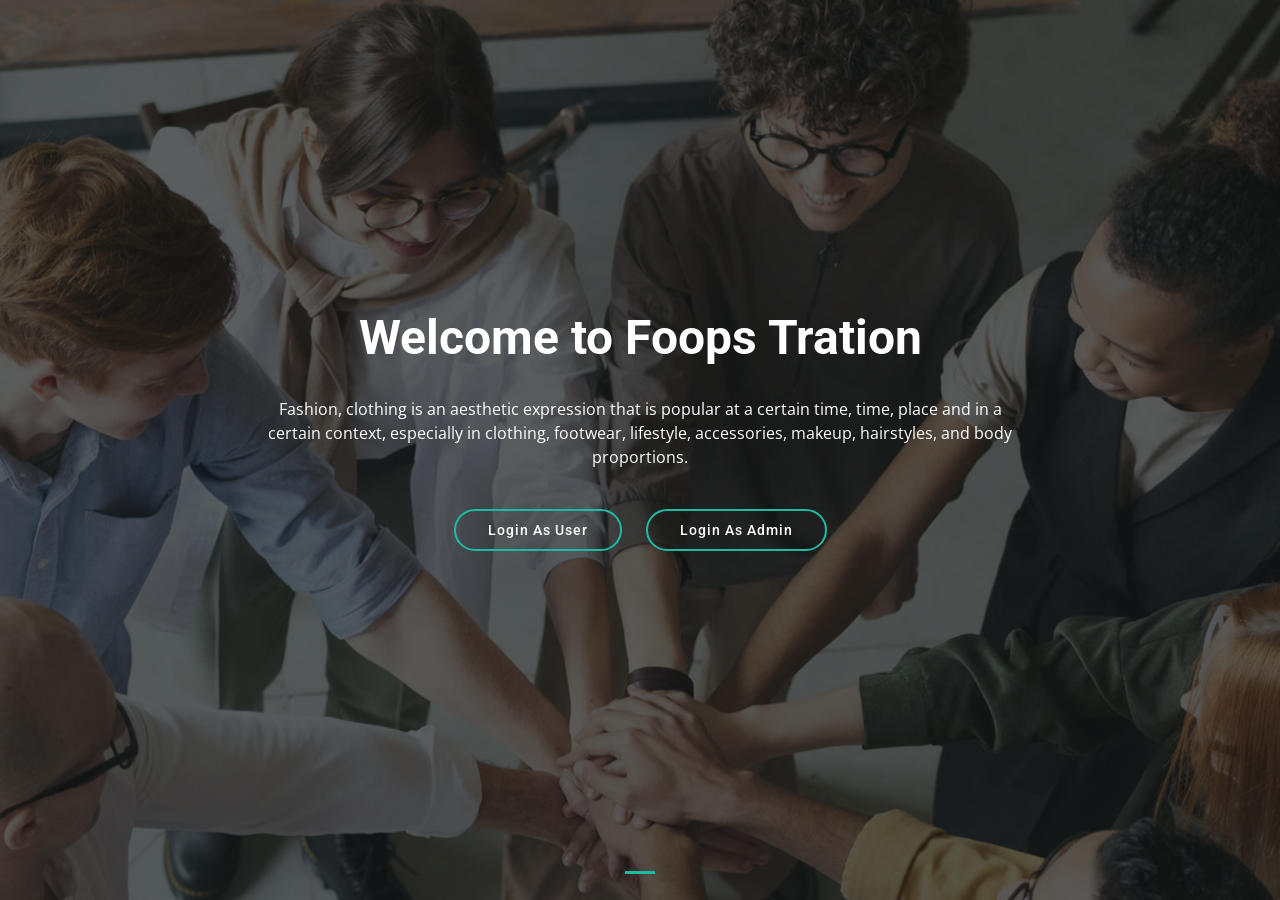
<file: Shuffle/index.html>
<!DOCTYPE html>
<html lang="en">

<head>
  <meta charset="utf-8">
  <meta content="width=device-width, initial-scale=1.0" name="viewport">

  <title>Landing Page - Foops Tration</title>
  <meta content="" name="description">
  <meta content="" name="keywords">

  <!-- Favicons -->
  <link href="assets/img/favicon.png" rel="icon">
  <link href="assets/img/apple-touch-icon.png" rel="apple-touch-icon">

  <!-- Google Fonts -->
  <link href="https://fonts.googleapis.com/css?family=Open+Sans:300,300i,400,400i,600,600i,700,700i|Roboto:300,300i,400,400i,500,500i,700,700i|Poppins:300,300i,400,400i,500,500i,600,600i,700,700i" rel="stylesheet">

  <!-- Vendor CSS Files -->
  <link href="assets/vendor/animate.css/animate.min.css" rel="stylesheet">
  <link href="assets/vendor/bootstrap/css/bootstrap.min.css" rel="stylesheet">
  <link href="assets/vendor/bootstrap-icons/bootstrap-icons.css" rel="stylesheet">
  <link href="assets/vendor/boxicons/css/boxicons.min.css" rel="stylesheet">
  <link href="assets/vendor/glightbox/css/glightbox.min.css" rel="stylesheet">
  <link href="assets/vendor/swiper/swiper-bundle.min.css" rel="stylesheet">

  <!-- Template Main CSS File -->
  <link href="assets/css/style.css" rel="stylesheet">

  <!-- =======================================================
  * Template Name: Shuffle - v4.9.0
  * Template URL: https://bootstrapmade.com/bootstrap-3-one-page-template-free-shuffle/
  * Author: BootstrapMade.com
  * License: https://bootstrapmade.com/license/
  ======================================================== -->
</head>

<body>

  <!-- ======= Hero Section ======= -->
  <section id="hero">
    <div class="hero-container">
      <div id="heroCarousel" class="carousel slide carousel-fade" data-bs-ride="carousel" data-bs-interval="5000">

        <ol class="carousel-indicators" id="hero-carousel-indicators"></ol>

        <div class="carousel-inner" role="listbox">

          <!-- Slide 1 -->
          <div class="carousel-item active" style="background-image: url(assets/img/slide/slide-1.jpg);">
            <div class="carousel-container">
              <div class="carousel-content">
                <h2 class="animate__animated animate__fadeInDown">Welcome to <span>Foops Tration</span></h2>
                <p class="animate__animated animate__fadeInUp">Fashion, clothing is an aesthetic expression that is popular at a certain time, time, place and in a certain context, especially in clothing, footwear, lifestyle, accessories, makeup, hairstyles, and body proportions.<p/>
                <a href="http://localhost/tokoonline_php/user/login.php" class="btn-get-started animate__animated animate__fadeInUp scrollto">Login As User</a>
                <a href="http://localhost/tokoonline_php/admin/index.php" class="btn-get-started animate__animated animate__fadeInUp scrollto">Login As Admin</a>
              </div>
            </div>
          </div>


      </div>
    </div>
      <!-- End Hero -->

  <!-- Vendor JS Files -->
  <script src="assets/vendor/purecounter/purecounter_vanilla.js"></script>
  <script src="assets/vendor/bootstrap/js/bootstrap.bundle.min.js"></script>
  <script src="assets/vendor/glightbox/js/glightbox.min.js"></script>
  <script src="assets/vendor/isotope-layout/isotope.pkgd.min.js"></script>
  <script src="assets/vendor/swiper/swiper-bundle.min.js"></script>
  <script src="assets/vendor/waypoints/noframework.waypoints.js"></script>
  <script src="assets/vendor/php-email-form/validate.js"></script>

  <!-- Template Main JS File -->
  <script src="assets/js/main.js"></script>

</body>
</html>
</file>
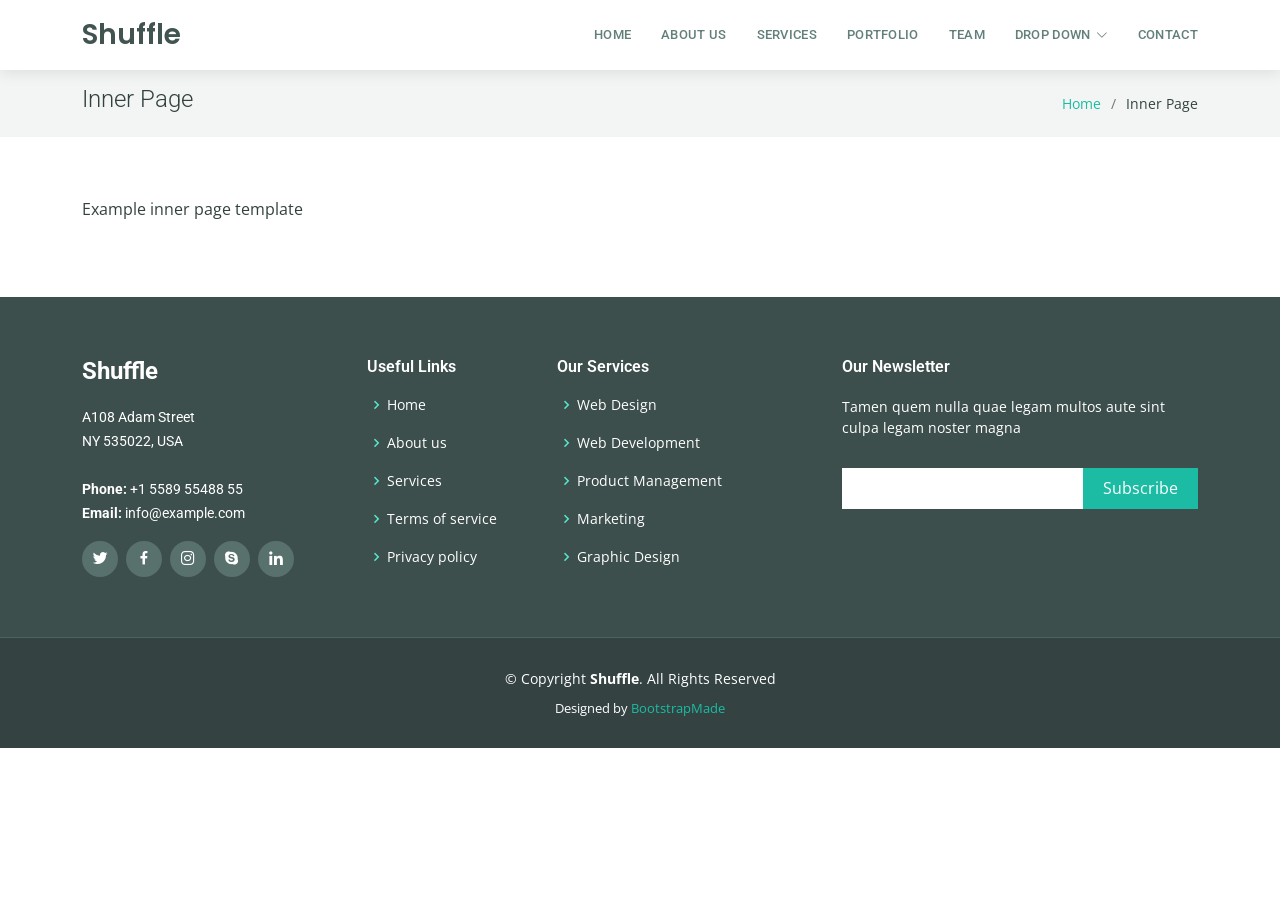
<file: Shuffle/inner-page.html>
<!DOCTYPE html>
<html lang="en">

<head>
  <meta charset="utf-8">
  <meta content="width=device-width, initial-scale=1.0" name="viewport">

  <title>Inner Page - Shufle Bootstrap Template</title>
  <meta content="" name="description">
  <meta content="" name="keywords">

  <!-- Favicons -->
  <link href="assets/img/favicon.png" rel="icon">
  <link href="assets/img/apple-touch-icon.png" rel="apple-touch-icon">

  <!-- Google Fonts -->
  <link href="https://fonts.googleapis.com/css?family=Open+Sans:300,300i,400,400i,600,600i,700,700i|Roboto:300,300i,400,400i,500,500i,700,700i|Poppins:300,300i,400,400i,500,500i,600,600i,700,700i" rel="stylesheet">

  <!-- Vendor CSS Files -->
  <link href="assets/vendor/animate.css/animate.min.css" rel="stylesheet">
  <link href="assets/vendor/bootstrap/css/bootstrap.min.css" rel="stylesheet">
  <link href="assets/vendor/bootstrap-icons/bootstrap-icons.css" rel="stylesheet">
  <link href="assets/vendor/boxicons/css/boxicons.min.css" rel="stylesheet">
  <link href="assets/vendor/glightbox/css/glightbox.min.css" rel="stylesheet">
  <link href="assets/vendor/swiper/swiper-bundle.min.css" rel="stylesheet">

  <!-- Template Main CSS File -->
  <link href="assets/css/style.css" rel="stylesheet">

  <!-- =======================================================
  * Template Name: Shuffle - v4.9.0
  * Template URL: https://bootstrapmade.com/bootstrap-3-one-page-template-free-shuffle/
  * Author: BootstrapMade.com
  * License: https://bootstrapmade.com/license/
  ======================================================== -->
</head>

<body>

  <!-- ======= Header ======= -->
  <header id="header" class="d-flex align-items-center">
    <div class="container d-flex align-items-center justify-content-between">

      <div class="logo">
        <h1 class="text-light"><a href="index.html"><span>Shuffle</span></a></h1>
        <!-- Uncomment below if you prefer to use an image logo -->
        <!-- <a href="index.html"><img src="assets/img/logo.png" alt="" class="img-fluid"></a>-->
      </div>

      <nav id="navbar" class="navbar">
        <ul>
          <li><a class="nav-link scrollto " href="#hero">Home</a></li>
          <li><a class="nav-link scrollto" href="#about">About Us</a></li>
          <li><a class="nav-link scrollto" href="#services">Services</a></li>
          <li><a class="nav-link scrollto" href="#portfolio">Portfolio</a></li>
          <li><a class="nav-link scrollto" href="#team">Team</a></li>
          <li class="dropdown"><a href="#"><span>Drop Down</span> <i class="bi bi-chevron-down"></i></a>
            <ul>
              <li><a href="#">Drop Down 1</a></li>
              <li class="dropdown"><a href="#"><span>Deep Drop Down</span> <i class="bi bi-chevron-right"></i></a>
                <ul>
                  <li><a href="#">Deep Drop Down 1</a></li>
                  <li><a href="#">Deep Drop Down 2</a></li>
                  <li><a href="#">Deep Drop Down 3</a></li>
                  <li><a href="#">Deep Drop Down 4</a></li>
                  <li><a href="#">Deep Drop Down 5</a></li>
                </ul>
              </li>
              <li><a href="#">Drop Down 2</a></li>
              <li><a href="#">Drop Down 3</a></li>
              <li><a href="#">Drop Down 4</a></li>
            </ul>
          </li>
          <li><a class="nav-link scrollto" href="#contact">Contact</a></li>
        </ul>
        <i class="bi bi-list mobile-nav-toggle"></i>
      </nav><!-- .navbar -->

    </div>
  </header><!-- End Header -->

  <main id="main">

    <!-- ======= Breadcrumbs Section ======= -->
    <section class="breadcrumbs">
      <div class="container">

        <div class="d-flex justify-content-between align-items-center">
          <h2>Inner Page</h2>
          <ol>
            <li><a href="index.html">Home</a></li>
            <li>Inner Page</li>
          </ol>
        </div>

      </div>
    </section><!-- End Breadcrumbs Section -->

    <section class="inner-page">
      <div class="container">
        <p>
          Example inner page template
        </p>
      </div>
    </section>

  </main><!-- End #main -->

  <!-- ======= Footer ======= -->
  <footer id="footer">
    <div class="footer-top">
      <div class="container">
        <div class="row">

          <div class="col-lg-3 col-md-6 footer-info">
            <h3>Shuffle</h3>
            <p>
              A108 Adam Street <br>
              NY 535022, USA<br><br>
              <strong>Phone:</strong> +1 5589 55488 55<br>
              <strong>Email:</strong> info@example.com<br>
            </p>
            <div class="social-links mt-3">
              <a href="#" class="twitter"><i class="bx bxl-twitter"></i></a>
              <a href="#" class="facebook"><i class="bx bxl-facebook"></i></a>
              <a href="#" class="instagram"><i class="bx bxl-instagram"></i></a>
              <a href="#" class="google-plus"><i class="bx bxl-skype"></i></a>
              <a href="#" class="linkedin"><i class="bx bxl-linkedin"></i></a>
            </div>
          </div>

          <div class="col-lg-2 col-md-6 footer-links">
            <h4>Useful Links</h4>
            <ul>
              <li><i class="bx bx-chevron-right"></i> <a href="#">Home</a></li>
              <li><i class="bx bx-chevron-right"></i> <a href="#">About us</a></li>
              <li><i class="bx bx-chevron-right"></i> <a href="#">Services</a></li>
              <li><i class="bx bx-chevron-right"></i> <a href="#">Terms of service</a></li>
              <li><i class="bx bx-chevron-right"></i> <a href="#">Privacy policy</a></li>
            </ul>
          </div>

          <div class="col-lg-3 col-md-6 footer-links">
            <h4>Our Services</h4>
            <ul>
              <li><i class="bx bx-chevron-right"></i> <a href="#">Web Design</a></li>
              <li><i class="bx bx-chevron-right"></i> <a href="#">Web Development</a></li>
              <li><i class="bx bx-chevron-right"></i> <a href="#">Product Management</a></li>
              <li><i class="bx bx-chevron-right"></i> <a href="#">Marketing</a></li>
              <li><i class="bx bx-chevron-right"></i> <a href="#">Graphic Design</a></li>
            </ul>
          </div>

          <div class="col-lg-4 col-md-6 footer-newsletter">
            <h4>Our Newsletter</h4>
            <p>Tamen quem nulla quae legam multos aute sint culpa legam noster magna</p>
            <form action="" method="post">
              <input type="email" name="email"><input type="submit" value="Subscribe">
            </form>

          </div>

        </div>
      </div>
    </div>

    <div class="container">
      <div class="copyright">
        &copy; Copyright <strong><span>Shuffle</span></strong>. All Rights Reserved
      </div>
      <div class="credits">
        <!-- All the links in the footer should remain intact. -->
        <!-- You can delete the links only if you purchased the pro version. -->
        <!-- Licensing information: https://bootstrapmade.com/license/ -->
        <!-- Purchase the pro version with working PHP/AJAX contact form: https://bootstrapmade.com/bootstrap-3-one-page-template-free-shuffle/ -->
        Designed by <a href="https://bootstrapmade.com/">BootstrapMade</a>
      </div>
    </div>
  </footer><!-- End Footer -->

  <a href="#" class="back-to-top d-flex align-items-center justify-content-center"><i class="bi bi-arrow-up-short"></i></a>

  <!-- Vendor JS Files -->
  <script src="assets/vendor/purecounter/purecounter_vanilla.js"></script>
  <script src="assets/vendor/bootstrap/js/bootstrap.bundle.min.js"></script>
  <script src="assets/vendor/glightbox/js/glightbox.min.js"></script>
  <script src="assets/vendor/isotope-layout/isotope.pkgd.min.js"></script>
  <script src="assets/vendor/swiper/swiper-bundle.min.js"></script>
  <script src="assets/vendor/waypoints/noframework.waypoints.js"></script>
  <script src="assets/vendor/php-email-form/validate.js"></script>

  <!-- Template Main JS File -->
  <script src="assets/js/main.js"></script>

</body>

</html>
</file>
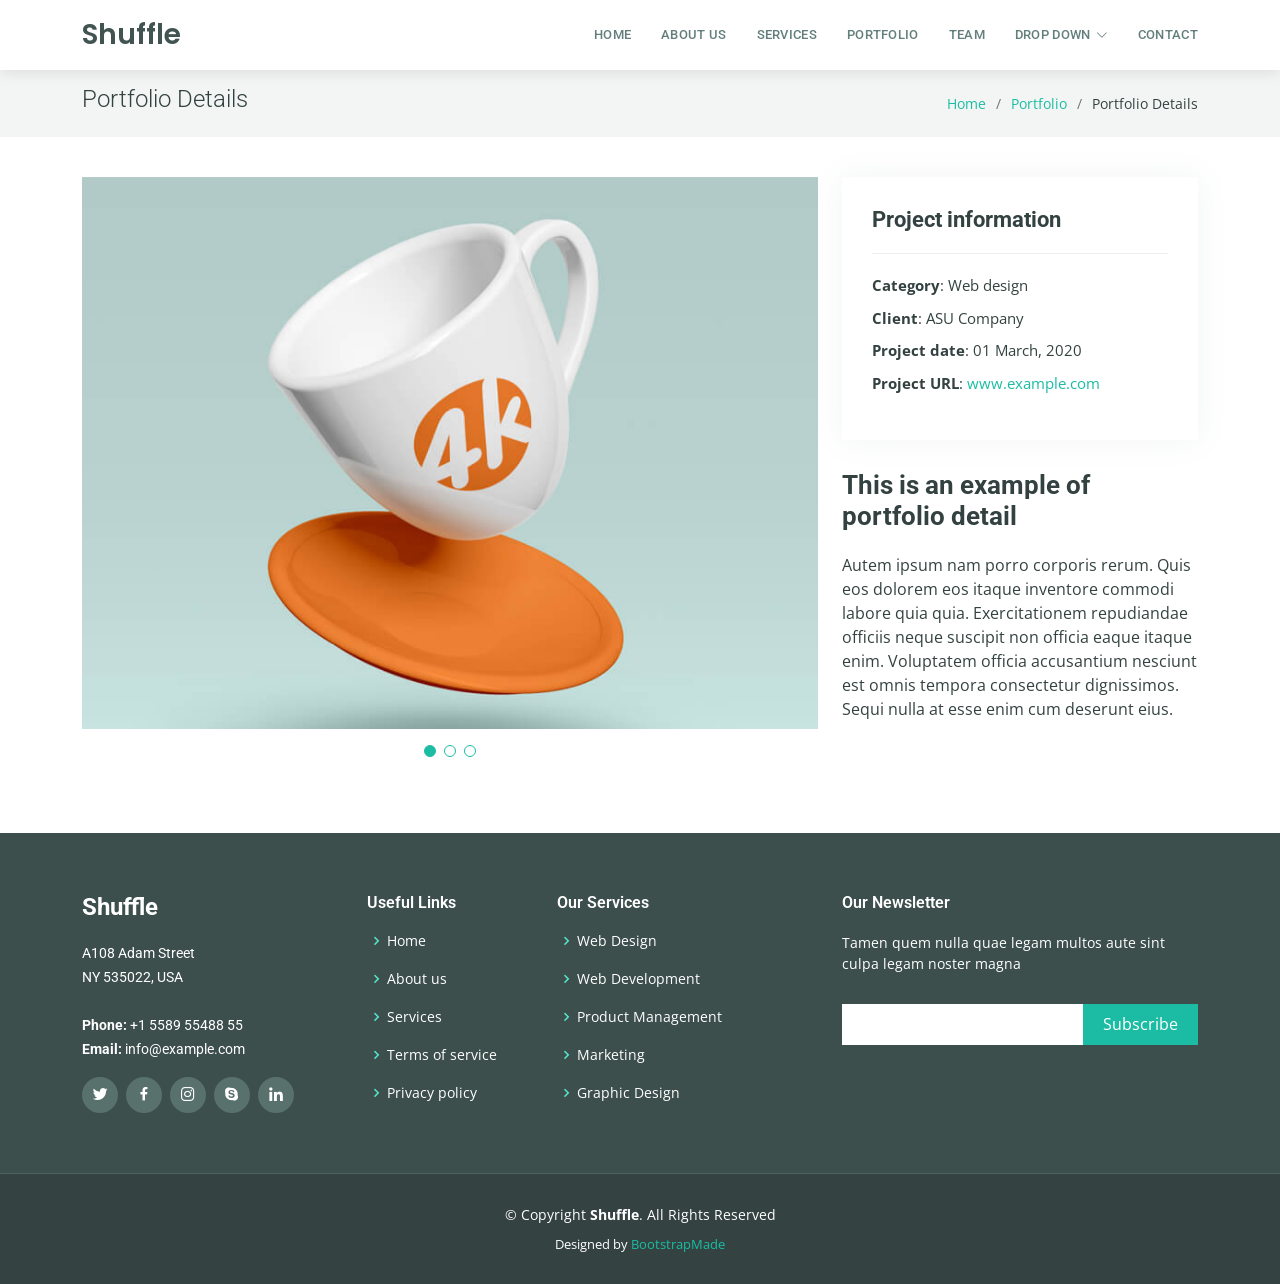
<file: Shuffle/portfolio-details.html>
<!DOCTYPE html>
<html lang="en">

<head>
  <meta charset="utf-8">
  <meta content="width=device-width, initial-scale=1.0" name="viewport">

  <title>Portfolio Details - Shufle Bootstrap Template</title>
  <meta content="" name="description">
  <meta content="" name="keywords">

  <!-- Favicons -->
  <link href="assets/img/favicon.png" rel="icon">
  <link href="assets/img/apple-touch-icon.png" rel="apple-touch-icon">

  <!-- Google Fonts -->
  <link href="https://fonts.googleapis.com/css?family=Open+Sans:300,300i,400,400i,600,600i,700,700i|Roboto:300,300i,400,400i,500,500i,700,700i|Poppins:300,300i,400,400i,500,500i,600,600i,700,700i" rel="stylesheet">

  <!-- Vendor CSS Files -->
  <link href="assets/vendor/animate.css/animate.min.css" rel="stylesheet">
  <link href="assets/vendor/bootstrap/css/bootstrap.min.css" rel="stylesheet">
  <link href="assets/vendor/bootstrap-icons/bootstrap-icons.css" rel="stylesheet">
  <link href="assets/vendor/boxicons/css/boxicons.min.css" rel="stylesheet">
  <link href="assets/vendor/glightbox/css/glightbox.min.css" rel="stylesheet">
  <link href="assets/vendor/swiper/swiper-bundle.min.css" rel="stylesheet">

  <!-- Template Main CSS File -->
  <link href="assets/css/style.css" rel="stylesheet">

  <!-- =======================================================
  * Template Name: Shuffle - v4.9.0
  * Template URL: https://bootstrapmade.com/bootstrap-3-one-page-template-free-shuffle/
  * Author: BootstrapMade.com
  * License: https://bootstrapmade.com/license/
  ======================================================== -->
</head>

<body>

  <!-- ======= Header ======= -->
  <header id="header" class="d-flex align-items-center">
    <div class="container d-flex align-items-center justify-content-between">

      <div class="logo">
        <h1 class="text-light"><a href="index.html"><span>Shuffle</span></a></h1>
        <!-- Uncomment below if you prefer to use an image logo -->
        <!-- <a href="index.html"><img src="assets/img/logo.png" alt="" class="img-fluid"></a>-->
      </div>

      <nav id="navbar" class="navbar">
        <ul>
          <li><a class="nav-link scrollto " href="#hero">Home</a></li>
          <li><a class="nav-link scrollto" href="#about">About Us</a></li>
          <li><a class="nav-link scrollto" href="#services">Services</a></li>
          <li><a class="nav-link scrollto" href="#portfolio">Portfolio</a></li>
          <li><a class="nav-link scrollto" href="#team">Team</a></li>
          <li class="dropdown"><a href="#"><span>Drop Down</span> <i class="bi bi-chevron-down"></i></a>
            <ul>
              <li><a href="#">Drop Down 1</a></li>
              <li class="dropdown"><a href="#"><span>Deep Drop Down</span> <i class="bi bi-chevron-right"></i></a>
                <ul>
                  <li><a href="#">Deep Drop Down 1</a></li>
                  <li><a href="#">Deep Drop Down 2</a></li>
                  <li><a href="#">Deep Drop Down 3</a></li>
                  <li><a href="#">Deep Drop Down 4</a></li>
                  <li><a href="#">Deep Drop Down 5</a></li>
                </ul>
              </li>
              <li><a href="#">Drop Down 2</a></li>
              <li><a href="#">Drop Down 3</a></li>
              <li><a href="#">Drop Down 4</a></li>
            </ul>
          </li>
          <li><a class="nav-link scrollto" href="#contact">Contact</a></li>
        </ul>
        <i class="bi bi-list mobile-nav-toggle"></i>
      </nav><!-- .navbar -->

    </div>
  </header><!-- End Header -->

  <main id="main">

    <!-- ======= Breadcrumbs Section ======= -->
    <section class="breadcrumbs">
      <div class="container">

        <div class="d-flex justify-content-between align-items-center">
          <h2>Portfolio Details</h2>
          <ol>
            <li><a href="index.html">Home</a></li>
            <li><a href="portfolio.html">Portfolio</a></li>
            <li>Portfolio Details</li>
          </ol>
        </div>

      </div>
    </section><!-- Breadcrumbs Section -->

    <!-- ======= Portfolio Details Section ======= -->
    <section id="portfolio-details" class="portfolio-details">
      <div class="container">

        <div class="row gy-4">

          <div class="col-lg-8">
            <div class="portfolio-details-slider swiper">
              <div class="swiper-wrapper align-items-center">

                <div class="swiper-slide">
                  <img src="assets/img/portfolio/portfolio-1.jpg" alt="">
                </div>

                <div class="swiper-slide">
                  <img src="assets/img/portfolio/portfolio-2.jpg" alt="">
                </div>

                <div class="swiper-slide">
                  <img src="assets/img/portfolio/portfolio-3.jpg" alt="">
                </div>

              </div>
              <div class="swiper-pagination"></div>
            </div>
          </div>

          <div class="col-lg-4">
            <div class="portfolio-info">
              <h3>Project information</h3>
              <ul>
                <li><strong>Category</strong>: Web design</li>
                <li><strong>Client</strong>: ASU Company</li>
                <li><strong>Project date</strong>: 01 March, 2020</li>
                <li><strong>Project URL</strong>: <a href="#">www.example.com</a></li>
              </ul>
            </div>
            <div class="portfolio-description">
              <h2>This is an example of portfolio detail</h2>
              <p>
                Autem ipsum nam porro corporis rerum. Quis eos dolorem eos itaque inventore commodi labore quia quia. Exercitationem repudiandae officiis neque suscipit non officia eaque itaque enim. Voluptatem officia accusantium nesciunt est omnis tempora consectetur dignissimos. Sequi nulla at esse enim cum deserunt eius.
              </p>
            </div>
          </div>

        </div>

      </div>
    </section><!-- End Portfolio Details Section -->

  </main><!-- End #main -->

  <!-- ======= Footer ======= -->
  <footer id="footer">
    <div class="footer-top">
      <div class="container">
        <div class="row">

          <div class="col-lg-3 col-md-6 footer-info">
            <h3>Shuffle</h3>
            <p>
              A108 Adam Street <br>
              NY 535022, USA<br><br>
              <strong>Phone:</strong> +1 5589 55488 55<br>
              <strong>Email:</strong> info@example.com<br>
            </p>
            <div class="social-links mt-3">
              <a href="#" class="twitter"><i class="bx bxl-twitter"></i></a>
              <a href="#" class="facebook"><i class="bx bxl-facebook"></i></a>
              <a href="#" class="instagram"><i class="bx bxl-instagram"></i></a>
              <a href="#" class="google-plus"><i class="bx bxl-skype"></i></a>
              <a href="#" class="linkedin"><i class="bx bxl-linkedin"></i></a>
            </div>
          </div>

          <div class="col-lg-2 col-md-6 footer-links">
            <h4>Useful Links</h4>
            <ul>
              <li><i class="bx bx-chevron-right"></i> <a href="#">Home</a></li>
              <li><i class="bx bx-chevron-right"></i> <a href="#">About us</a></li>
              <li><i class="bx bx-chevron-right"></i> <a href="#">Services</a></li>
              <li><i class="bx bx-chevron-right"></i> <a href="#">Terms of service</a></li>
              <li><i class="bx bx-chevron-right"></i> <a href="#">Privacy policy</a></li>
            </ul>
          </div>

          <div class="col-lg-3 col-md-6 footer-links">
            <h4>Our Services</h4>
            <ul>
              <li><i class="bx bx-chevron-right"></i> <a href="#">Web Design</a></li>
              <li><i class="bx bx-chevron-right"></i> <a href="#">Web Development</a></li>
              <li><i class="bx bx-chevron-right"></i> <a href="#">Product Management</a></li>
              <li><i class="bx bx-chevron-right"></i> <a href="#">Marketing</a></li>
              <li><i class="bx bx-chevron-right"></i> <a href="#">Graphic Design</a></li>
            </ul>
          </div>

          <div class="col-lg-4 col-md-6 footer-newsletter">
            <h4>Our Newsletter</h4>
            <p>Tamen quem nulla quae legam multos aute sint culpa legam noster magna</p>
            <form action="" method="post">
              <input type="email" name="email"><input type="submit" value="Subscribe">
            </form>

          </div>

        </div>
      </div>
    </div>

    <div class="container">
      <div class="copyright">
        &copy; Copyright <strong><span>Shuffle</span></strong>. All Rights Reserved
      </div>
      <div class="credits">
        <!-- All the links in the footer should remain intact. -->
        <!-- You can delete the links only if you purchased the pro version. -->
        <!-- Licensing information: https://bootstrapmade.com/license/ -->
        <!-- Purchase the pro version with working PHP/AJAX contact form: https://bootstrapmade.com/bootstrap-3-one-page-template-free-shuffle/ -->
        Designed by <a href="https://bootstrapmade.com/">BootstrapMade</a>
      </div>
    </div>
  </footer><!-- End Footer -->

  <a href="#" class="back-to-top d-flex align-items-center justify-content-center"><i class="bi bi-arrow-up-short"></i></a>

  <!-- Vendor JS Files -->
  <script src="assets/vendor/purecounter/purecounter_vanilla.js"></script>
  <script src="assets/vendor/bootstrap/js/bootstrap.bundle.min.js"></script>
  <script src="assets/vendor/glightbox/js/glightbox.min.js"></script>
  <script src="assets/vendor/isotope-layout/isotope.pkgd.min.js"></script>
  <script src="assets/vendor/swiper/swiper-bundle.min.js"></script>
  <script src="assets/vendor/waypoints/noframework.waypoints.js"></script>
  <script src="assets/vendor/php-email-form/validate.js"></script>

  <!-- Template Main JS File -->
  <script src="assets/js/main.js"></script>

</body>

</html>
</file>
<file: Shuffle/assets/css/style.css>
/**
* Template Name: Shuffle - v4.9.0
* Template URL: https://bootstrapmade.com/bootstrap-3-one-page-template-free-shuffle/
* Author: BootstrapMade.com
* License: https://bootstrapmade.com/license/
*/

/*--------------------------------------------------------------
# General
--------------------------------------------------------------*/
body {
  font-family: "Open Sans", sans-serif;
  color: #334240;
}

a {
  text-decoration: none;
  color: #1bbca3;
}

a:hover {
  color: #2ae0c4;
  text-decoration: none;
}

h1,
h2,
h3,
h4,
h5,
h6 {
  font-family: "Roboto", sans-serif;
}

/*--------------------------------------------------------------
# Back to top button
--------------------------------------------------------------*/
.back-to-top {
  position: fixed;
  visibility: hidden;
  opacity: 0;
  right: 15px;
  bottom: 15px;
  z-index: 99999;
  background: #1bbca3;
  width: 40px;
  height: 40px;
  border-radius: 4px;
  transition: all 0.4s;
}

.back-to-top i {
  font-size: 24px;
  color: #fff;
  line-height: 0;
}

.back-to-top:hover {
  background: #21dfc2;
  color: #fff;
}

.back-to-top.active {
  visibility: visible;
  opacity: 1;
}

/*--------------------------------------------------------------
# Header
--------------------------------------------------------------*/
#header {
  height: 70px;
  z-index: 997;
  transition: all 0.5s;
  background: #fff;
  box-shadow: 0px 2px 15px rgba(0, 0, 0, 0.1);
}

#header .logo h1 {
  font-size: 28px;
  margin: 0;
  padding: 10px 0;
  line-height: 1;
  font-weight: 400;
}

#header .logo h1 a,
#header .logo h1 a:hover {
  color: #425451;
  text-decoration: none;
  font-family: "Poppins", sans-serif;
  font-weight: 600;
}

#header .logo img {
  padding: 0;
  margin: 0;
  max-height: 40px;
}

.scrolled-offset {
  margin-top: 70px;
}

/*--------------------------------------------------------------
# Navigation Menu
--------------------------------------------------------------*/
/**
* Desktop Navigation 
*/
.navbar {
  padding: 0;
}

.navbar ul {
  margin: 0;
  padding: 0;
  display: flex;
  list-style: none;
  align-items: center;
}

.navbar li {
  position: relative;
}

.navbar a,
.navbar a:focus {
  display: flex;
  align-items: center;
  justify-content: space-between;
  padding: 10px 0 10px 30px;
  font-family: "Roboto", sans-serif;
  font-size: 13px;
  font-weight: 500;
  color: #637f7b;
  white-space: nowrap;
  transition: 0.3s;
  letter-spacing: 0.3px;
  text-transform: uppercase;
}

.navbar a i,
.navbar a:focus i {
  font-size: 12px;
  line-height: 0;
  margin-left: 5px;
}

.navbar a:hover,
.navbar .active,
.navbar .active:focus,
.navbar li:hover>a {
  color: #1bbca3;
}

.navbar .getstarted,
.navbar .getstarted:focus {
  background: #1bbca3;
  padding: 8px 20px;
  margin-left: 30px;
  border-radius: 4px;
  color: #fff;
}

.navbar .getstarted:hover,
.navbar .getstarted:focus:hover {
  color: #fff;
  background: #1ed2b6;
}

.navbar .dropdown ul {
  display: block;
  position: absolute;
  left: 14px;
  top: calc(100% + 30px);
  margin: 0;
  padding: 10px 0;
  z-index: 99;
  opacity: 0;
  visibility: hidden;
  background: #fff;
  box-shadow: 0px 0px 30px rgba(127, 137, 161, 0.25);
  transition: 0.3s;
}

.navbar .dropdown ul li {
  min-width: 200px;
}

.navbar .dropdown ul a {
  padding: 10px 20px;
  font-size: 13px;
  font-weight: 500;
  text-transform: none;
}

.navbar .dropdown ul a i {
  font-size: 12px;
}

.navbar .dropdown ul a:hover,
.navbar .dropdown ul .active:hover,
.navbar .dropdown ul li:hover>a {
  color: #1bbca3;
}

.navbar .dropdown:hover>ul {
  opacity: 1;
  top: 100%;
  visibility: visible;
}

.navbar .dropdown .dropdown ul {
  top: 0;
  left: calc(100% - 30px);
  visibility: hidden;
}

.navbar .dropdown .dropdown:hover>ul {
  opacity: 1;
  top: 0;
  left: 100%;
  visibility: visible;
}

@media (max-width: 1366px) {
  .navbar .dropdown .dropdown ul {
    left: -90%;
  }

  .navbar .dropdown .dropdown:hover>ul {
    left: -100%;
  }
}

/**
* Mobile Navigation 
*/
.mobile-nav-toggle {
  color: #58716d;
  font-size: 28px;
  cursor: pointer;
  display: none;
  line-height: 0;
  transition: 0.5s;
}

.mobile-nav-toggle.bi-x {
  color: #fff;
}

@media (max-width: 991px) {
  .mobile-nav-toggle {
    display: block;
  }

  .navbar ul {
    display: none;
  }
}

.navbar-mobile {
  position: fixed;
  overflow: hidden;
  top: 0;
  right: 0;
  left: 0;
  bottom: 0;
  background: rgba(21, 27, 26, 0.8);
  transition: 0.3s;
  z-index: 999;
}

.navbar-mobile .mobile-nav-toggle {
  position: absolute;
  top: 15px;
  right: 15px;
}

.navbar-mobile ul {
  display: block;
  position: absolute;
  top: 55px;
  right: 15px;
  bottom: 15px;
  left: 15px;
  padding: 10px 0;
  background-color: #fff;
  overflow-y: auto;
  transition: 0.3s;
}

.navbar-mobile a,
.navbar-mobile a:focus {
  padding: 10px 20px;
  font-size: 15px;
  color: #58716d;
}

.navbar-mobile a:hover,
.navbar-mobile .active,
.navbar-mobile li:hover>a {
  color: #1bbca3;
}

.navbar-mobile .getstarted,
.navbar-mobile .getstarted:focus {
  margin: 15px;
}

.navbar-mobile .dropdown ul {
  position: static;
  display: none;
  margin: 10px 20px;
  padding: 10px 0;
  z-index: 99;
  opacity: 1;
  visibility: visible;
  background: #fff;
  box-shadow: 0px 0px 30px rgba(127, 137, 161, 0.25);
}

.navbar-mobile .dropdown ul li {
  min-width: 200px;
}

.navbar-mobile .dropdown ul a {
  padding: 10px 20px;
}

.navbar-mobile .dropdown ul a i {
  font-size: 12px;
}

.navbar-mobile .dropdown ul a:hover,
.navbar-mobile .dropdown ul .active:hover,
.navbar-mobile .dropdown ul li:hover>a {
  color: #1bbca3;
}

.navbar-mobile .dropdown>.dropdown-active {
  display: block;
}

/*--------------------------------------------------------------
# Hero Section
--------------------------------------------------------------*/
#hero {
  width: 100%;
  height: 100vh;
  background-color: rgba(21, 27, 26, 0.7);
  overflow: hidden;
  padding: 0;
}

#hero .carousel-item {
  width: 100%;
  height: 100vh;
  background-size: cover;
  background-position: center;
  background-repeat: no-repeat;
}

#hero .carousel-item::before {
  content: "";
  background-color: rgba(21, 27, 26, 0.7);
  position: absolute;
  height: 100vh;
  width: 100%;
  top: 0;
  right: 0;
  left: 0;
  bottom: 0;
}

#hero .carousel-container {
  display: flex;
  justify-content: center;
  align-items: center;
  position: absolute;
  bottom: 0;
  top: 0;
  left: 0;
  right: 0;
}

#hero .carousel-content {
  text-align: center;
}

#hero h2 {
  color: #fff;
  margin-bottom: 30px;
  font-size: 48px;
  font-weight: 700;
}

#hero p {
  width: 80%;
  -webkit-animation-delay: 0.4s;
  animation-delay: 0.4s;
  margin: 0 auto 30px auto;
  color: #fff;
}

#hero .carousel-inner .carousel-item {
  transition-property: opacity;
  background-position: center top;
}

#hero .carousel-inner .carousel-item,
#hero .carousel-inner .active.carousel-item-start,
#hero .carousel-inner .active.carousel-item-end {
  opacity: 0;
}

#hero .carousel-inner .active,
#hero .carousel-inner .carousel-item-next.carousel-item-start,
#hero .carousel-inner .carousel-item-prev.carousel-item-end {
  opacity: 1;
  transition: 0.5s;
}

#hero .carousel-inner .carousel-item-next,
#hero .carousel-inner .carousel-item-prev,
#hero .carousel-inner .active.carousel-item-start,
#hero .carousel-inner .active.carousel-item-end {
  left: 0;
  transform: translate3d(0, 0, 0);
}

#hero .carousel-control-prev,
#hero .carousel-control-next {
  width: 10%;
}

#hero .carousel-control-next-icon,
#hero .carousel-control-prev-icon {
  background: none;
  font-size: 48px;
  line-height: 1;
  width: auto;
  height: auto;
}

#hero .carousel-indicators li {
  cursor: pointer;
  opacity: 1;
}

#hero .carousel-indicators .active {
  background-color: #1bbca3;
}

#hero .btn-get-started {
  font-family: "Roboto", sans-serif;
  font-weight: 500;
  font-size: 14px;
  letter-spacing: 1px;
  display: inline-block;
  padding: 12px 32px;
  border-radius: 50px;
  transition: 0.5s;
  line-height: 1;
  margin: 10px;
  color: #fff;
  -webkit-animation-delay: 0.8s;
  animation-delay: 0.8s;
  border: 2px solid #1bbca3;
}

#hero .btn-get-started:hover {
  background: #1bbca3;
  color: #fff;
  text-decoration: none;
}

@media (max-width: 768px) {
  #hero h2 {
    font-size: 28px;
  }
}

@media (min-width: 1024px) {
  #hero p {
    width: 60%;
  }

  #hero .carousel-control-prev,
  #hero .carousel-control-next {
    width: 5%;
  }
}

/*--------------------------------------------------------------
# Sections General
--------------------------------------------------------------*/
section {
  padding: 60px 0;
}

.section-bg {
  background-color: #f2f5f4;
}

.section-title {
  text-align: center;
  padding-bottom: 30px;
}

.section-title h2 {
  font-size: 32px;
  font-weight: 700;
  text-transform: uppercase;
  margin-bottom: 20px;
  padding-bottom: 0;
  color: #4b605c;
}

.section-title p {
  margin-bottom: 0;
  color: #5f7c78;
}

/*--------------------------------------------------------------
# Breadcrumbs
--------------------------------------------------------------*/
.breadcrumbs {
  padding: 15px 0;
  background-color: #f2f5f4;
  min-height: 40px;
}

.breadcrumbs h2 {
  font-size: 24px;
  font-weight: 300;
}

.breadcrumbs ol {
  display: flex;
  flex-wrap: wrap;
  list-style: none;
  padding: 0;
  margin: 0;
  font-size: 14px;
}

.breadcrumbs ol li+li {
  padding-left: 10px;
}

.breadcrumbs ol li+li::before {
  display: inline-block;
  padding-right: 10px;
  color: #6c757d;
  content: "/";
}

@media (max-width: 768px) {
  .breadcrumbs .d-flex {
    display: block !important;
  }

  .breadcrumbs ol {
    display: block;
  }

  .breadcrumbs ol li {
    display: inline-block;
  }
}

/*--------------------------------------------------------------
# About Us
--------------------------------------------------------------*/
.about .content h3 {
  font-weight: 500;
  font-size: 24px;
  color: #58716d;
  font-family: "Poppins", sans-serif;
}

.about .content ul {
  list-style: none;
  padding: 0;
}

.about .content ul li {
  padding-bottom: 10px;
}

.about .content ul i {
  font-size: 20px;
  padding-right: 4px;
  color: #1bbca3;
}

.about .content p:last-child {
  margin-bottom: 0;
}

.about .progress {
  height: 50px;
  display: block;
  background: none;
}

.about .progress .skill {
  padding: 10px 0;
  margin: 0 0 6px 0;
  text-transform: uppercase;
  display: block;
  font-weight: 600;
  font-family: "Poppins", sans-serif;
  color: #58716d;
}

.about .progress .skill .val {
  float: right;
  font-style: normal;
}

.about .progress-bar-wrap {
  background: #e6eceb;
}

.about .progress-bar {
  width: 1px;
  height: 10px;
  transition: 0.9s;
  background-color: #1bbca3;
}

/*--------------------------------------------------------------
# Counts
--------------------------------------------------------------*/
.counts .count-box {
  box-shadow: -10px -5px 40px 0 rgba(0, 0, 0, 0.1);
  padding: 30px;
  width: 100%;
  background: #fff;
}

.counts .count-box i {
  display: block;
  font-size: 34px;
  color: #1bbca3;
  float: left;
  line-height: 0;
}

.counts .count-box span {
  font-size: 42px;
  line-height: 24px;
  display: block;
  font-weight: 700;
  color: #58716d;
  margin-left: 50px;
}

.counts .count-box p {
  padding: 30px 0 0 0;
  margin: 0;
  font-family: "Roboto", sans-serif;
  font-size: 14px;
}

.counts .count-box a {
  font-weight: 600;
  display: block;
  margin-top: 20px;
  color: #7c9995;
  font-size: 15px;
  font-family: "Poppins", sans-serif;
  transition: ease-in-out 0.3s;
}

.counts .count-box a:hover {
  color: #a7bbb8;
}

/*--------------------------------------------------------------
# Our Services
--------------------------------------------------------------*/
.services .icon-box {
  padding: 30px;
  position: relative;
  overflow: hidden;
  background: #fff;
  box-shadow: 0 0 29px 0 rgba(68, 88, 144, 0.12);
  transition: all 0.3s ease-in-out;
  border-radius: 8px;
  z-index: 1;
}

.services .icon-box::before {
  content: "";
  position: absolute;
  background: #aff4e9;
  right: -60px;
  top: -40px;
  width: 100px;
  height: 100px;
  border-radius: 50px;
  transition: all 0.3s;
  z-index: -1;
}

.services .icon-box:hover::before {
  background: #1bbca3;
  right: 0;
  top: 0;
  width: 100%;
  height: 100%;
  border-radius: 0px;
}

.services .icon {
  margin: 0 auto 20px auto;
  padding-top: 10px;
  display: inline-block;
  text-align: center;
  border-radius: 50%;
  width: 60px;
  height: 60px;
  background: #1bbca3;
  transition: all 0.3s ease-in-out;
}

.services .icon i {
  font-size: 36px;
  line-height: 1;
  color: #fff;
}

.services .title {
  font-weight: 700;
  margin-bottom: 15px;
  font-size: 18px;
}

.services .title a {
  color: #425451;
}

.services .description {
  font-size: 15px;
  line-height: 28px;
  margin-bottom: 0;
}

.services .icon-box:hover .title a,
.services .icon-box:hover .description {
  color: #fff;
}

.services .icon-box:hover .icon {
  background: #fff;
}

.services .icon-box:hover .icon i {
  color: #1bbca3;
}

/*--------------------------------------------------------------
# Cta
--------------------------------------------------------------*/
.cta {
  background: linear-gradient(rgba(66, 84, 81, 0.5), rgba(43, 56, 54, 0.5)), url("../img/cta-bg.jpg") fixed center center;
  background-size: cover;
  padding: 60px 0;
}

.cta h3 {
  color: #fff;
  font-size: 28px;
  font-weight: 700;
}

.cta p {
  color: #fff;
}

.cta .cta-btn {
  font-family: "Poppins", sans-serif;
  font-weight: 500;
  font-size: 16px;
  letter-spacing: 1px;
  display: inline-block;
  padding: 8px 28px;
  border-radius: 25px;
  transition: 0.5s;
  margin-top: 10px;
  border: 2px solid #1bbca3;
  color: #fff;
}

.cta .cta-btn:hover {
  background: #1bbca3;
  border: 2px solid #1bbca3;
}

/*--------------------------------------------------------------
# More Services
--------------------------------------------------------------*/
.more-services img {
  border-radius: 0;
}

.more-services .card {
  border: 0;
  text-align: ceneter;
}

.more-services .card-body {
  -moz-text-align-last: center;
  text-align-last: center;
}

.more-services .card-title a {
  font-weight: 600;
  font-size: 18px;
  color: #334240;
  transition: ease-in-out 0.3s;
}

.more-services .card-title a:hover {
  color: #1bbca3;
}

.more-services .btn {
  border-radius: 50px;
  padding: 4px 30px 6px 30px;
  border: 2px solid #1bbca3;
}

.more-services .btn:hover {
  color: #fff;
  background: #1bbca3;
}

/*--------------------------------------------------------------
# Info Box
--------------------------------------------------------------*/
.info-box .content {
  padding: 60px 100px 0 100px;
}

.info-box .content h3 {
  font-weight: 400;
  font-size: 34px;
}

.info-box .content h4 {
  font-size: 20px;
  font-weight: 700;
  margin-top: 5px;
}

.info-box .content p {
  font-size: 15px;
  color: #6b8a86;
}

.info-box .img {
  background-size: cover;
  background-repeat: no-repeat;
  background-position: center center;
  min-height: 400px;
}

.info-box .accordion-list {
  padding: 0 100px 60px 100px;
}

.info-box .accordion-list ul {
  padding: 0;
  list-style: none;
}

.info-box .accordion-list li+li {
  margin-top: 15px;
}

.info-box .accordion-list li {
  padding: 20px;
  background: #f2f5f4;
  border-radius: 5px;
}

.info-box .accordion-list a {
  display: block;
  position: relative;
  font-family: "Poppins", sans-serif;
  font-size: 16px;
  line-height: 24px;
  font-weight: 500;
  padding-right: 30px;
  outline: none;
  transition: ease-in-out 0.3s;
  cursor: pointer;
}

.info-box .accordion-list a:hover {
  color: #1bbca3;
}

.info-box .accordion-list span {
  color: #e83e8c;
  font-weight: 600;
  font-size: 18px;
  padding-right: 10px;
}

.info-box .accordion-list i {
  font-size: 24px;
  position: absolute;
  right: 0;
  top: 0;
}

.info-box .accordion-list p {
  margin-bottom: 0;
  padding: 10px 0 0 0;
}

.info-box .accordion-list .icon-show {
  display: none;
}

.info-box .accordion-list a.collapsed {
  color: #343a40;
}

.info-box .accordion-list a.collapsed:hover {
  color: #1bbca3;
}

.info-box .accordion-list a.collapsed .icon-show {
  display: inline-block;
}

.info-box .accordion-list a.collapsed .icon-close {
  display: none;
}

@media (max-width: 1024px) {

  .info-box .content,
  .info-box .accordion-list {
    padding-left: 0;
    padding-right: 0;
  }
}

@media (max-width: 992px) {
  .info-box {
    /* img {
      padding-top: 30px;
    } */
  }

  .info-box .content {
    padding-top: 30px;
  }

  .info-box .accordion-list {
    padding-bottom: 30px;
  }
}

/*--------------------------------------------------------------
# Our Portfolio
--------------------------------------------------------------*/
.portfolio .portfolio-item {
  margin-bottom: 30px;
}

.portfolio #portfolio-flters {
  padding: 0;
  margin: 0 auto 35px auto;
  list-style: none;
  text-align: center;
  background: #fff;
  border-radius: 50px;
  padding: 2px 15px;
}

.portfolio #portfolio-flters li {
  cursor: pointer;
  display: inline-block;
  padding: 10px 15px 8px 15px;
  font-size: 14px;
  font-weight: 600;
  line-height: 1;
  text-transform: uppercase;
  color: #334240;
  margin-bottom: 5px;
  transition: all 0.3s ease-in-out;
}

.portfolio #portfolio-flters li:hover,
.portfolio #portfolio-flters li.filter-active {
  color: #1bbca3;
}

.portfolio #portfolio-flters li:last-child {
  margin-right: 0;
}

.portfolio .portfolio-wrap {
  transition: 0.3s;
  position: relative;
  overflow: hidden;
  z-index: 1;
}

.portfolio .portfolio-wrap::before {
  content: "";
  background: rgba(88, 113, 109, 0.6);
  position: absolute;
  left: 30px;
  right: 30px;
  top: 30px;
  bottom: 30px;
  transition: all ease-in-out 0.3s;
  z-index: 2;
  opacity: 0;
}

.portfolio .portfolio-wrap .portfolio-info {
  opacity: 0;
  position: absolute;
  top: 10%;
  left: 0;
  right: 0;
  text-align: center;
  z-index: 3;
  transition: all ease-in-out 0.3s;
}

.portfolio .portfolio-wrap .portfolio-info h4 {
  font-size: 20px;
  color: #fff;
  font-weight: 600;
}

.portfolio .portfolio-wrap .portfolio-info p {
  color: #ffffff;
  font-size: 14px;
  text-transform: uppercase;
}

.portfolio .portfolio-wrap .portfolio-links {
  opacity: 0;
  left: 0;
  right: 0;
  bottom: 10%;
  text-align: center;
  z-index: 3;
  position: absolute;
  transition: all ease-in-out 0.3s;
}

.portfolio .portfolio-wrap .portfolio-links a {
  color: #fff;
  margin: 0 2px;
  font-size: 28px;
  display: inline-block;
  transition: 0.3s;
}

.portfolio .portfolio-wrap .portfolio-links a:hover {
  color: #56e7d0;
}

.portfolio .portfolio-wrap:hover::before {
  top: 0;
  left: 0;
  right: 0;
  bottom: 0;
  opacity: 1;
}

.portfolio .portfolio-wrap:hover .portfolio-info {
  opacity: 1;
  top: calc(50% - 48px);
}

.portfolio .portfolio-wrap:hover .portfolio-links {
  opacity: 1;
  bottom: calc(50% - 50px);
}

/*--------------------------------------------------------------
# Portfolio Details
--------------------------------------------------------------*/
.portfolio-details {
  padding-top: 40px;
}

.portfolio-details .portfolio-details-slider img {
  width: 100%;
}

.portfolio-details .portfolio-details-slider .swiper-pagination {
  margin-top: 20px;
  position: relative;
}

.portfolio-details .portfolio-details-slider .swiper-pagination .swiper-pagination-bullet {
  width: 12px;
  height: 12px;
  background-color: #fff;
  opacity: 1;
  border: 1px solid #1bbca3;
}

.portfolio-details .portfolio-details-slider .swiper-pagination .swiper-pagination-bullet-active {
  background-color: #1bbca3;
}

.portfolio-details .portfolio-info {
  padding: 30px;
  box-shadow: 0px 0 30px rgba(88, 113, 109, 0.08);
}

.portfolio-details .portfolio-info h3 {
  font-size: 22px;
  font-weight: 700;
  margin-bottom: 20px;
  padding-bottom: 20px;
  border-bottom: 1px solid #eee;
}

.portfolio-details .portfolio-info ul {
  list-style: none;
  padding: 0;
  font-size: 15px;
}

.portfolio-details .portfolio-info ul li+li {
  margin-top: 10px;
}

.portfolio-details .portfolio-description {
  padding-top: 30px;
}

.portfolio-details .portfolio-description h2 {
  font-size: 26px;
  font-weight: 700;
  margin-bottom: 20px;
}

.portfolio-details .portfolio-description p {
  padding: 0;
}

/*--------------------------------------------------------------
# Our Team
--------------------------------------------------------------*/
.team {
  background: #fff;
  padding: 60px 0;
}

.team .member {
  text-align: center;
  margin-bottom: 20px;
  background: #343a40;
  position: relative;
  overflow: hidden;
}

.team .member .member-info {
  opacity: 0;
  position: absolute;
  bottom: 0;
  top: 0;
  left: 0;
  right: 0;
  transition: 0.2s;
}

.team .member .member-info-content {
  position: absolute;
  left: 0;
  right: 0;
  bottom: 10px;
  transition: bottom 0.4s;
}

.team .member .member-info-content h4 {
  font-weight: 700;
  margin-bottom: 2px;
  font-size: 18px;
  color: #fff;
}

.team .member .member-info-content span {
  font-style: italic;
  display: block;
  font-size: 13px;
  color: #fff;
}

.team .member .social {
  position: absolute;
  left: 0;
  bottom: -38px;
  right: 0;
  height: 48px;
  transition: bottom ease-in-out 0.4s;
  text-align: center;
}

.team .member .social a {
  transition: color 0.3s;
  color: #fff;
  margin: 0 10px;
  display: inline-block;
}

.team .member .social a:hover {
  color: #1bbca3;
}

.team .member .social i {
  font-size: 18px;
  margin: 0 2px;
}

.team .member:hover .member-info {
  background: linear-gradient(0deg, rgba(0, 0, 0, 0.9) 0%, rgba(0, 0, 0, 0.8) 20%, rgba(0, 212, 255, 0) 100%);
  opacity: 1;
  transition: 0.4s;
}

.team .member:hover .member-info-content {
  bottom: 60px;
  transition: bottom 0.4s;
}

.team .member:hover .social {
  bottom: 0;
  transition: bottom ease-in-out 0.4s;
}

/*--------------------------------------------------------------
# Contact Us
--------------------------------------------------------------*/
.contact .infos {
  position: relative;
  z-index: 2;
}

.contact .info {
  padding: 60px;
  background: #fff;
  color: #334240;
  text-align: center;
  box-shadow: -5px -5px 40px 0 rgba(0, 0, 0, 0.1);
}

.contact .info i {
  font-size: 48px;
  color: #56e7d0;
  margin-bottom: 15px;
}

.contact .info h4 {
  padding: 0;
  margin: 0 0 10px 0;
  font-size: 16px;
  font-weight: 600;
  text-transform: uppercase;
  font-family: "Poppins", sans-serif;
}

.contact .info p {
  font-size: 15px;
}

.contact .info-bg {
  background: white;
}

.contact .contact-form-wrap {
  box-shadow: 10px -5px 40px 0 rgba(0, 0, 0, 0.1);
  background: #fff;
  position: relative;
  z-index: 1;
  padding: 30px;
}

.contact .php-email-form {
  width: 100%;
}

.contact .php-email-form .error-message {
  display: none;
  color: #fff;
  background: #ed3c0d;
  text-align: left;
  padding: 15px;
  font-weight: 600;
}

.contact .php-email-form .error-message br+br {
  margin-top: 25px;
}

.contact .php-email-form .sent-message {
  display: none;
  color: #fff;
  background: #18d26e;
  text-align: center;
  padding: 15px;
  font-weight: 600;
}

.contact .php-email-form .loading {
  display: none;
  background: #fff;
  text-align: center;
  padding: 15px;
}

.contact .php-email-form .loading:before {
  content: "";
  display: inline-block;
  border-radius: 50%;
  width: 24px;
  height: 24px;
  margin: 0 10px -6px 0;
  border: 3px solid #18d26e;
  border-top-color: #eee;
  -webkit-animation: animate-loading 1s linear infinite;
  animation: animate-loading 1s linear infinite;
}

.contact .php-email-form label {
  font-family: "Poppins", sans-serif;
  margin-bottom: 5px;
  color: #5f7c78;
}

.contact .php-email-form input,
.contact .php-email-form textarea {
  border-radius: 0;
  box-shadow: none;
  font-size: 14px;
}

.contact .php-email-form input::focus,
.contact .php-email-form textarea::focus {
  background-color: #1bbca3;
}

.contact .php-email-form input {
  padding: 10px 15px;
}

.contact .php-email-form textarea {
  padding: 12px 15px;
}

.contact .php-email-form button[type=submit] {
  background: #fff;
  border: 2px solid #1bbca3;
  padding: 10px 24px;
  color: #1bbca3;
  transition: 0.4s;
}

.contact .php-email-form button[type=submit]:hover {
  background: #1bbca3;
  color: #fff;
}

@media (max-width: 1024px) {
  .contact .info {
    padding: 30px;
  }
}

@media (max-width: 768px) {
  .contact .php-email-form {
    padding: 15px 0 0 0;
  }
}

@-webkit-keyframes animate-loading {
  0% {
    transform: rotate(0deg);
  }

  100% {
    transform: rotate(360deg);
  }
}

@keyframes animate-loading {
  0% {
    transform: rotate(0deg);
  }

  100% {
    transform: rotate(360deg);
  }
}

/*--------------------------------------------------------------
# Footer
--------------------------------------------------------------*/
#footer {
  background: #344341;
  padding: 0 0 30px 0;
  color: #fff;
  font-size: 14px;
}

#footer .footer-top {
  background: #3d4f4c;
  border-bottom: 1px solid #4d635f;
  padding: 60px 0 30px 0;
}

#footer .footer-top .footer-info {
  margin-bottom: 30px;
}

#footer .footer-top .footer-info h3 {
  font-size: 24px;
  margin: 0 0 20px 0;
  padding: 2px 0 2px 0;
  line-height: 1;
  font-weight: 700;
}

#footer .footer-top .footer-info p {
  font-size: 14px;
  line-height: 24px;
  margin-bottom: 0;
  font-family: "Roboto", sans-serif;
  color: #fff;
}

#footer .footer-top .social-links a {
  font-size: 18px;
  display: inline-block;
  background: #58716d;
  color: #fff;
  line-height: 1;
  padding: 8px 0;
  margin-right: 4px;
  border-radius: 50%;
  text-align: center;
  width: 36px;
  height: 36px;
  transition: 0.3s;
}

#footer .footer-top .social-links a:hover {
  background: #1bbca3;
  color: #fff;
  text-decoration: none;
}

#footer .footer-top h4 {
  font-size: 16px;
  font-weight: 600;
  color: #fff;
  position: relative;
  padding-bottom: 12px;
}

#footer .footer-top .footer-links {
  margin-bottom: 30px;
}

#footer .footer-top .footer-links ul {
  list-style: none;
  padding: 0;
  margin: 0;
}

#footer .footer-top .footer-links ul i {
  padding-right: 2px;
  color: #56e7d0;
  font-size: 18px;
  line-height: 1;
}

#footer .footer-top .footer-links ul li {
  padding: 10px 0;
  display: flex;
  align-items: center;
}

#footer .footer-top .footer-links ul li:first-child {
  padding-top: 0;
}

#footer .footer-top .footer-links ul a {
  color: #fff;
  transition: 0.3s;
  display: inline-block;
  line-height: 1;
}

#footer .footer-top .footer-links ul a:hover {
  color: #40e4ca;
}

#footer .footer-top .footer-newsletter form {
  margin-top: 30px;
  background: #fff;
  padding: 6px 10px;
  position: relative;
  border-radius: 4;
}

#footer .footer-top .footer-newsletter form input[type=email] {
  border: 0;
  padding: 4px;
  width: calc(100% - 110px);
}

#footer .footer-top .footer-newsletter form input[type=submit] {
  position: absolute;
  top: 0;
  right: 0;
  bottom: 0;
  border: 0;
  background: none;
  font-size: 16px;
  padding: 0 20px;
  background: #1bbca3;
  color: #fff;
  transition: 0.3s;
  border-radius: 4;
}

#footer .footer-top .footer-newsletter form input[type=submit]:hover {
  background: #158f7c;
}

#footer .copyright {
  text-align: center;
  padding-top: 30px;
}

#footer .credits {
  padding-top: 10px;
  text-align: center;
  font-size: 13px;
  color: #fff;
}
</file>
